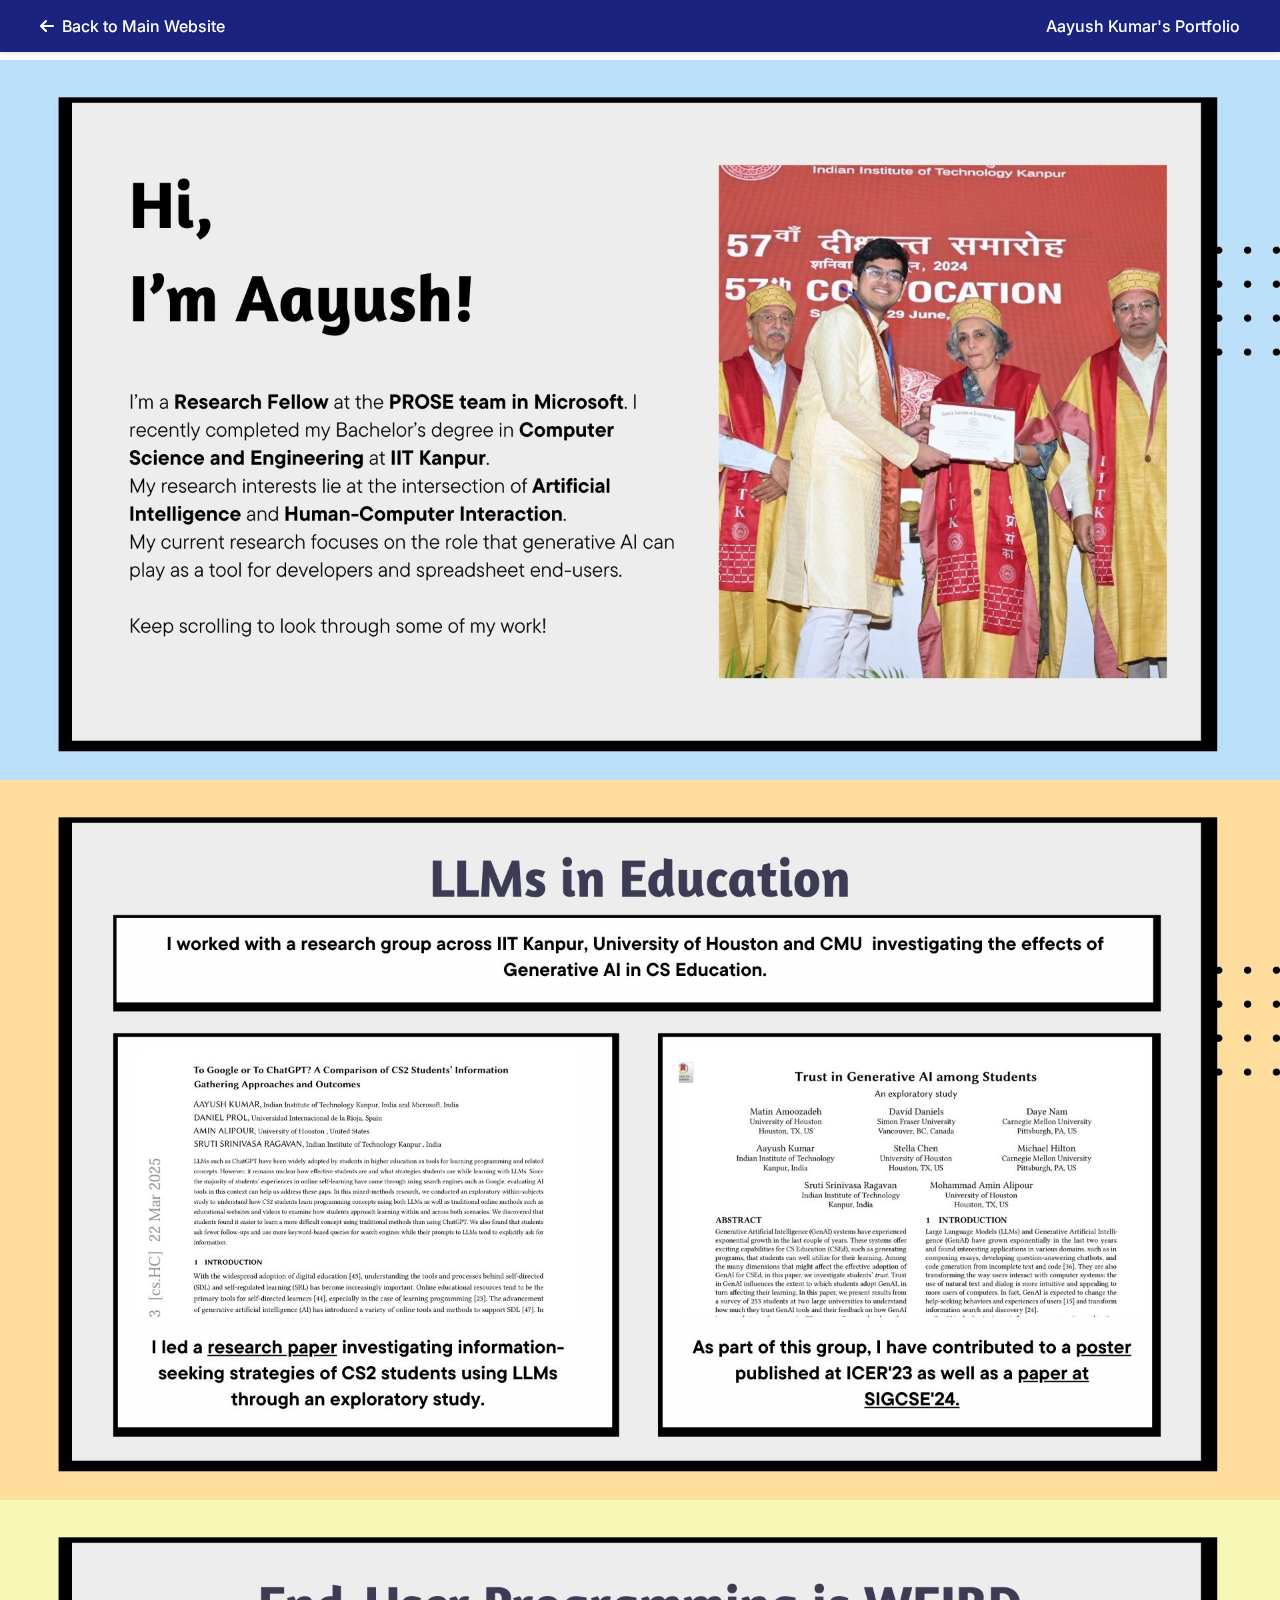
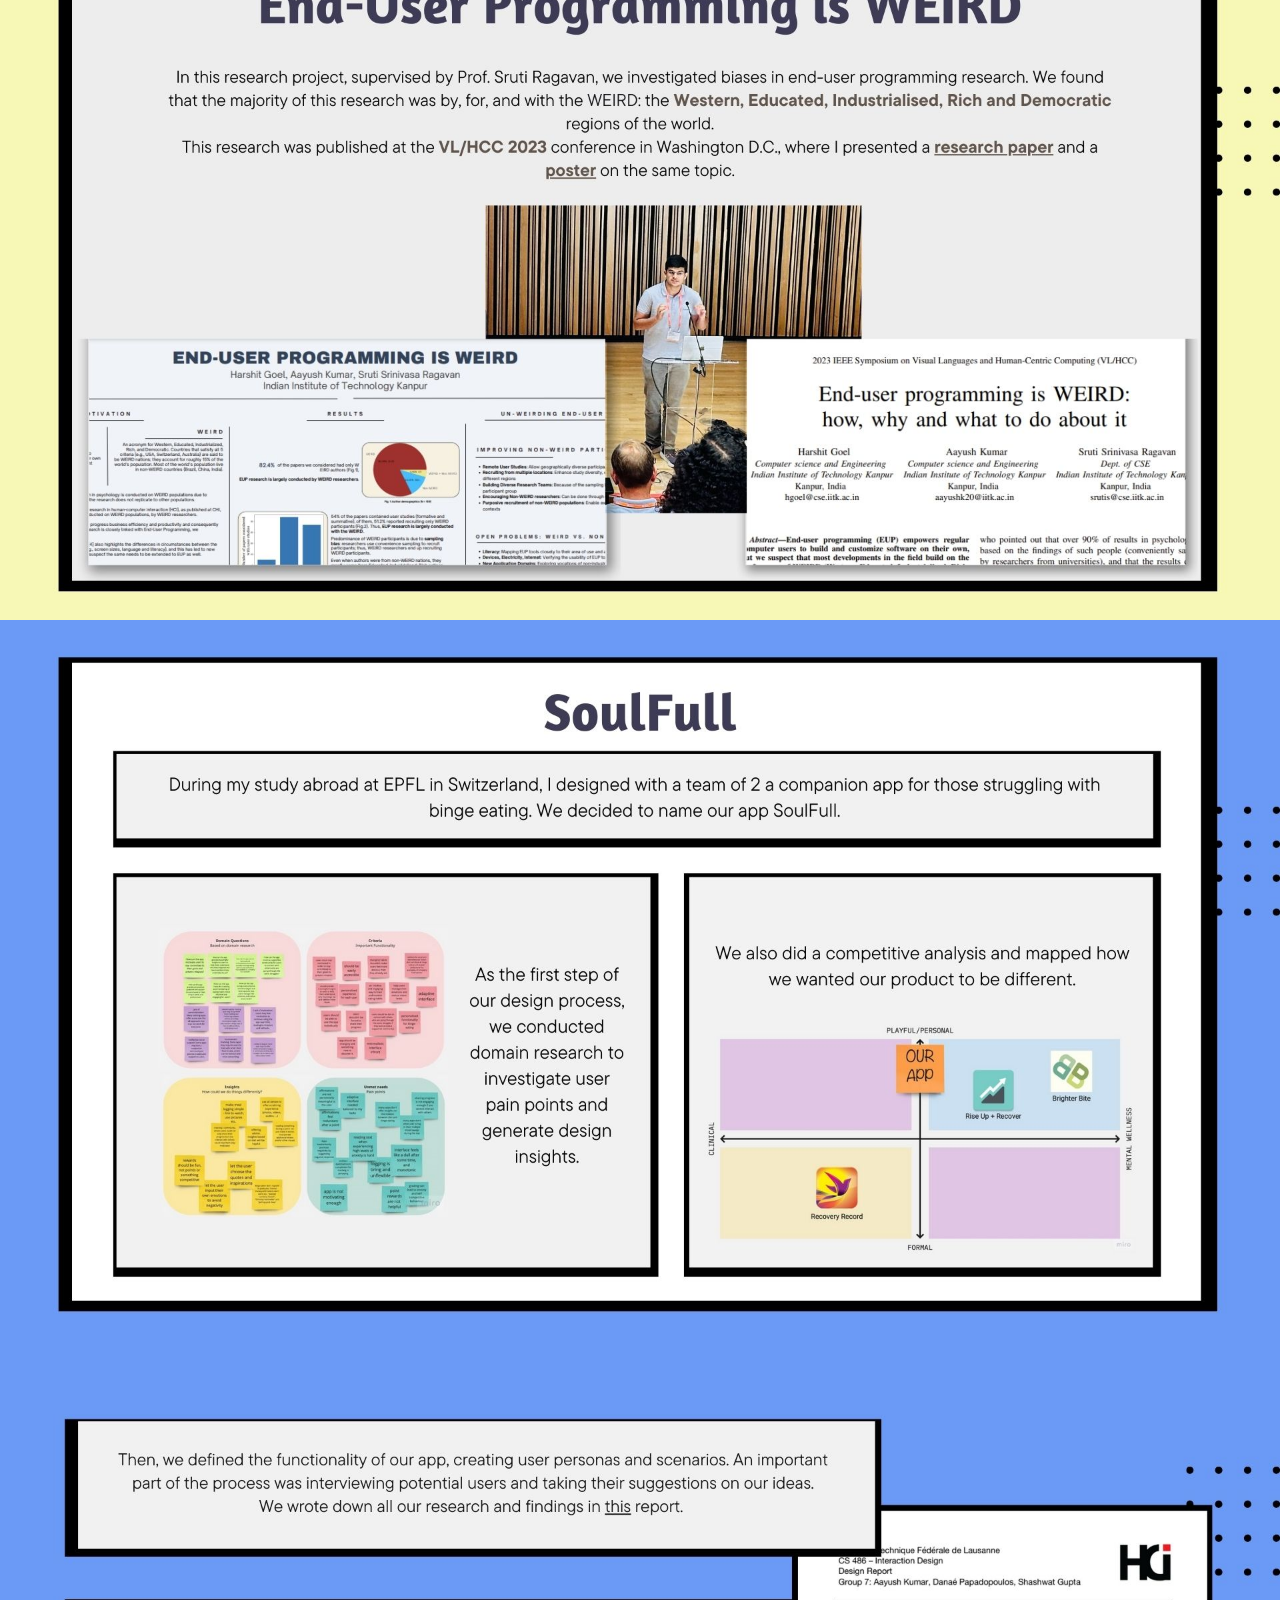
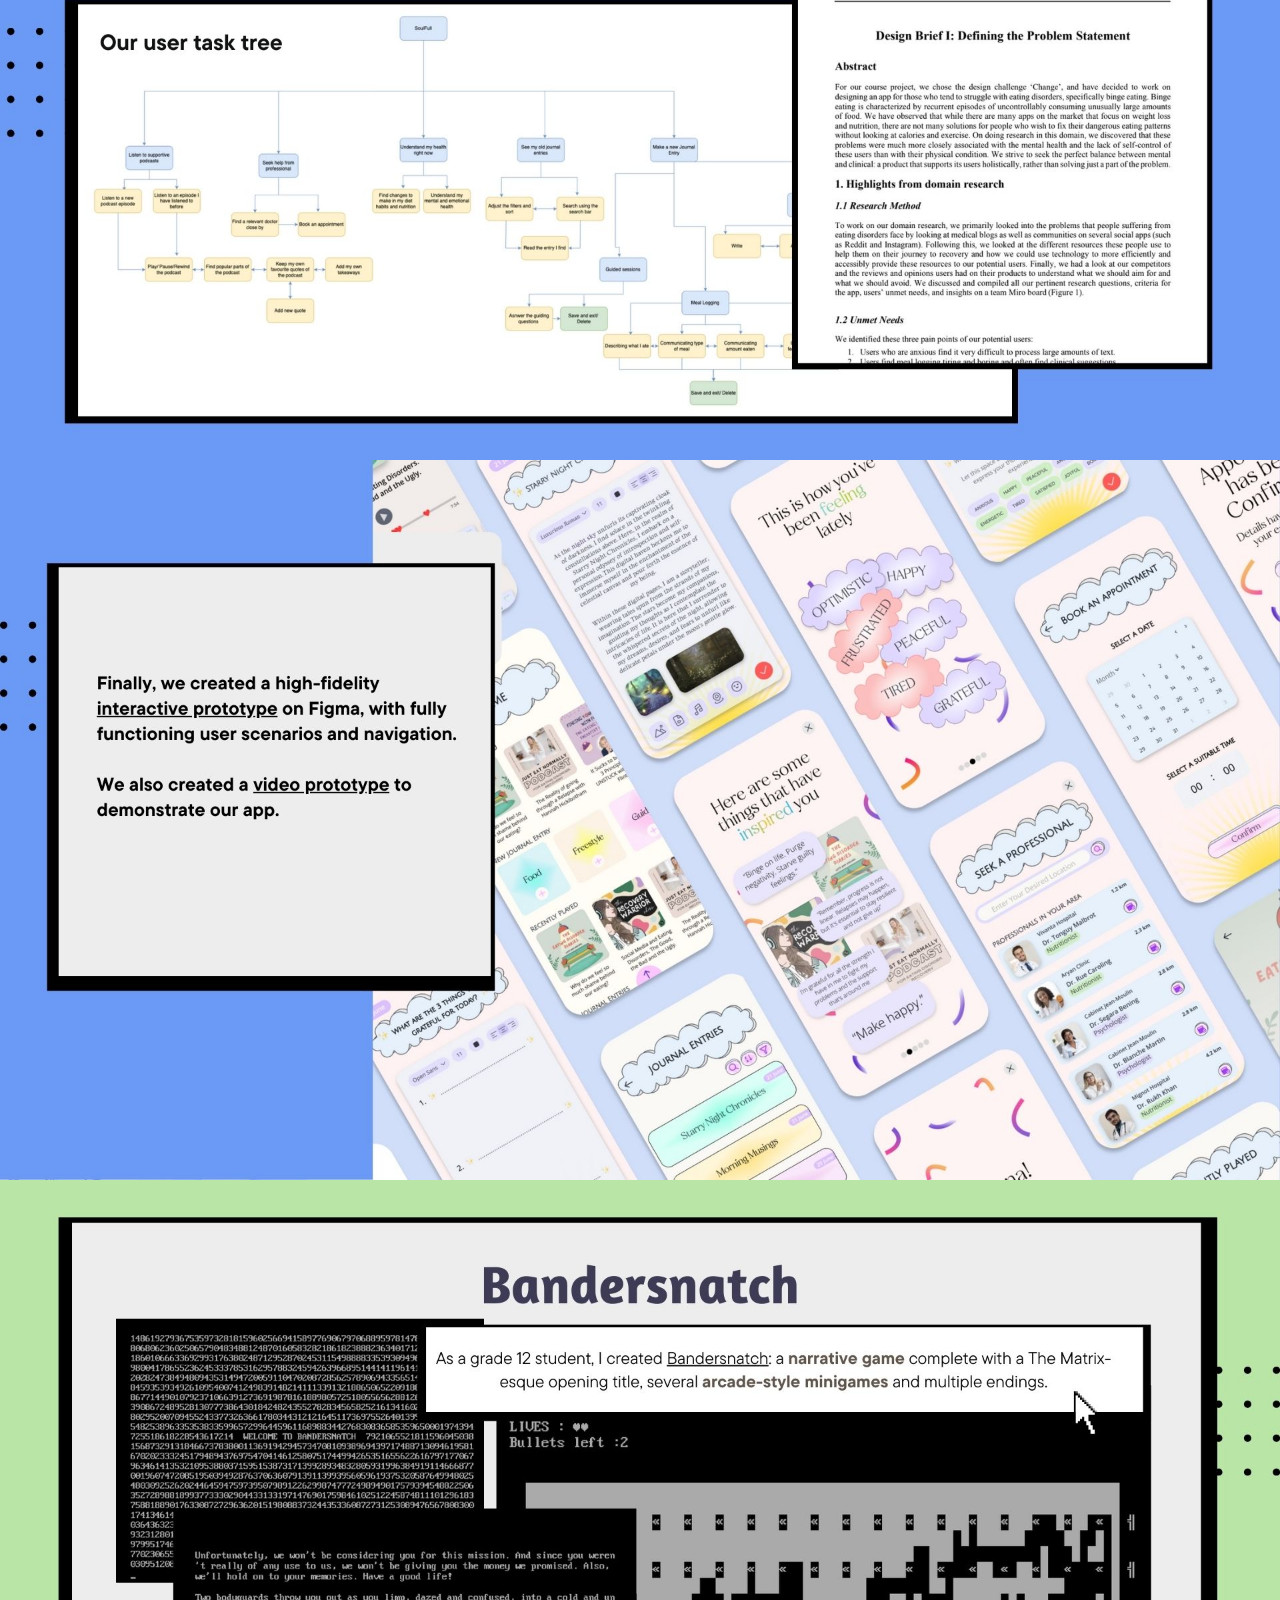
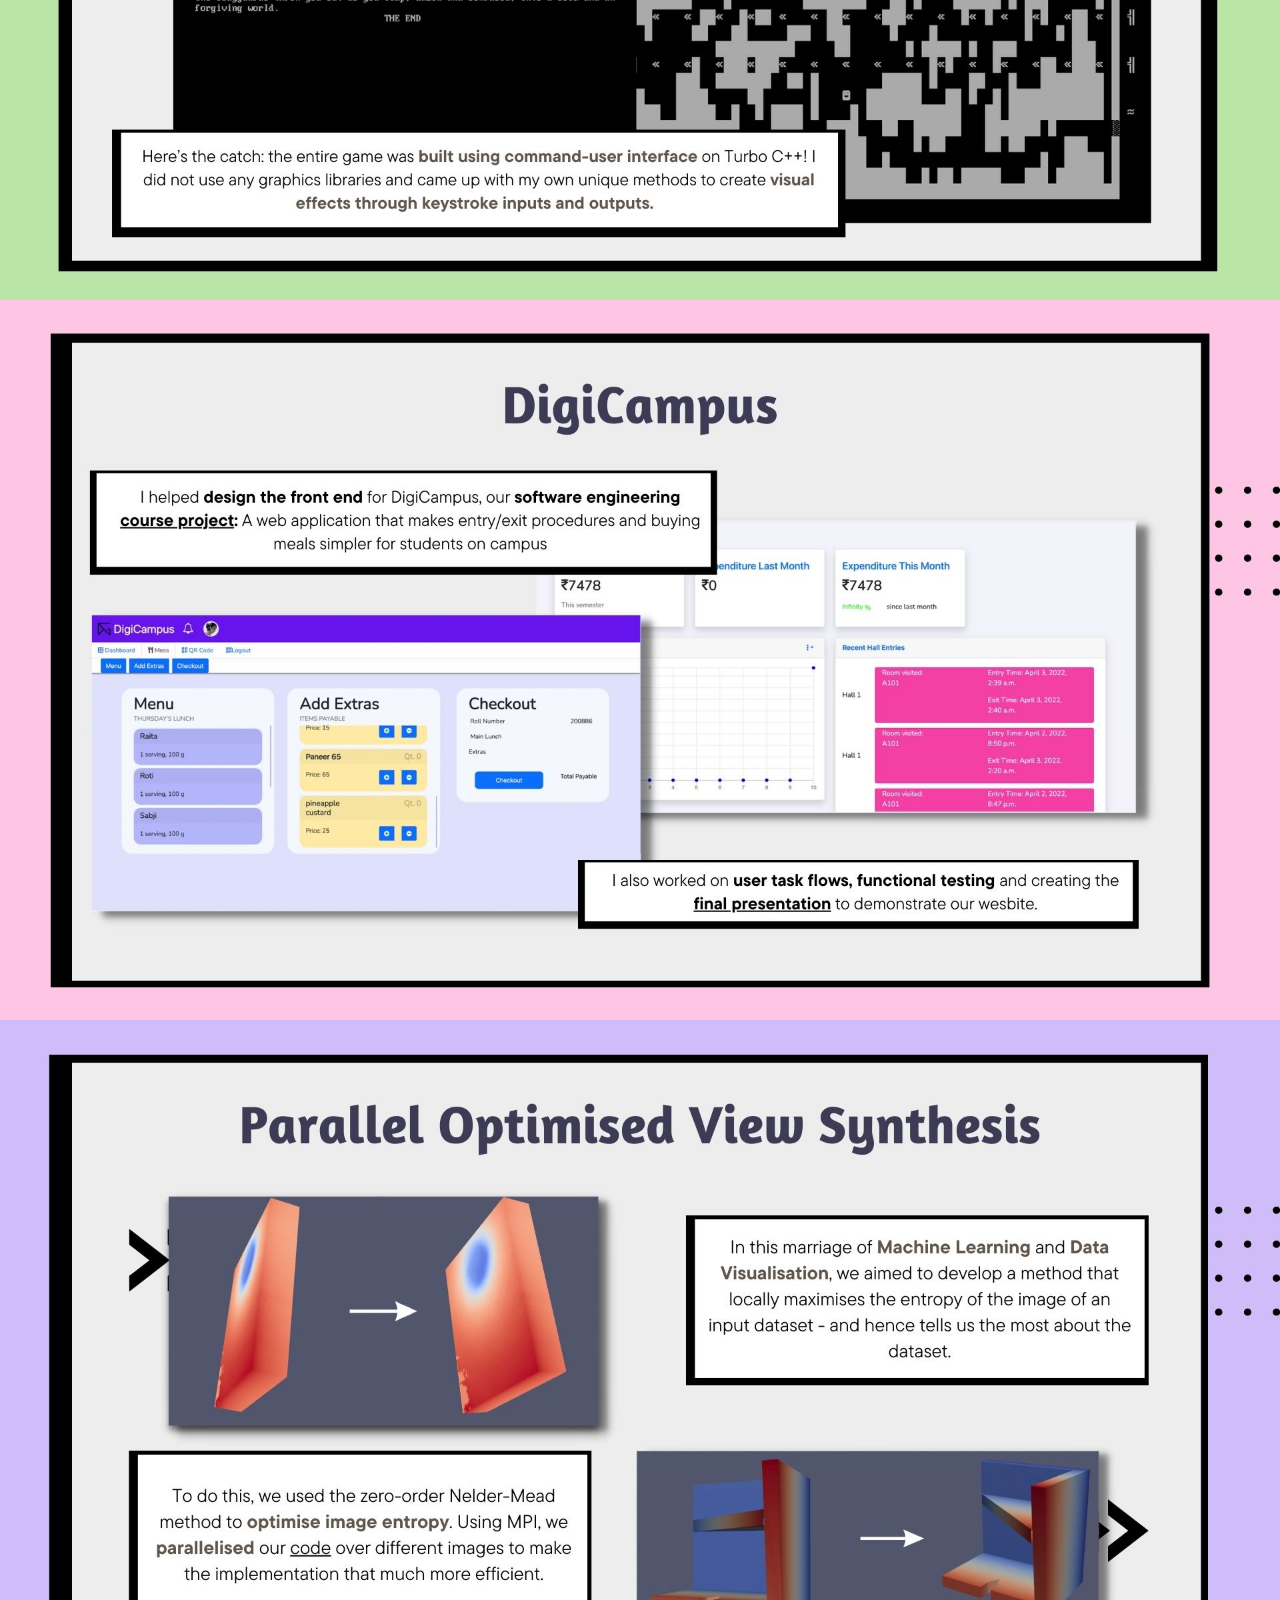
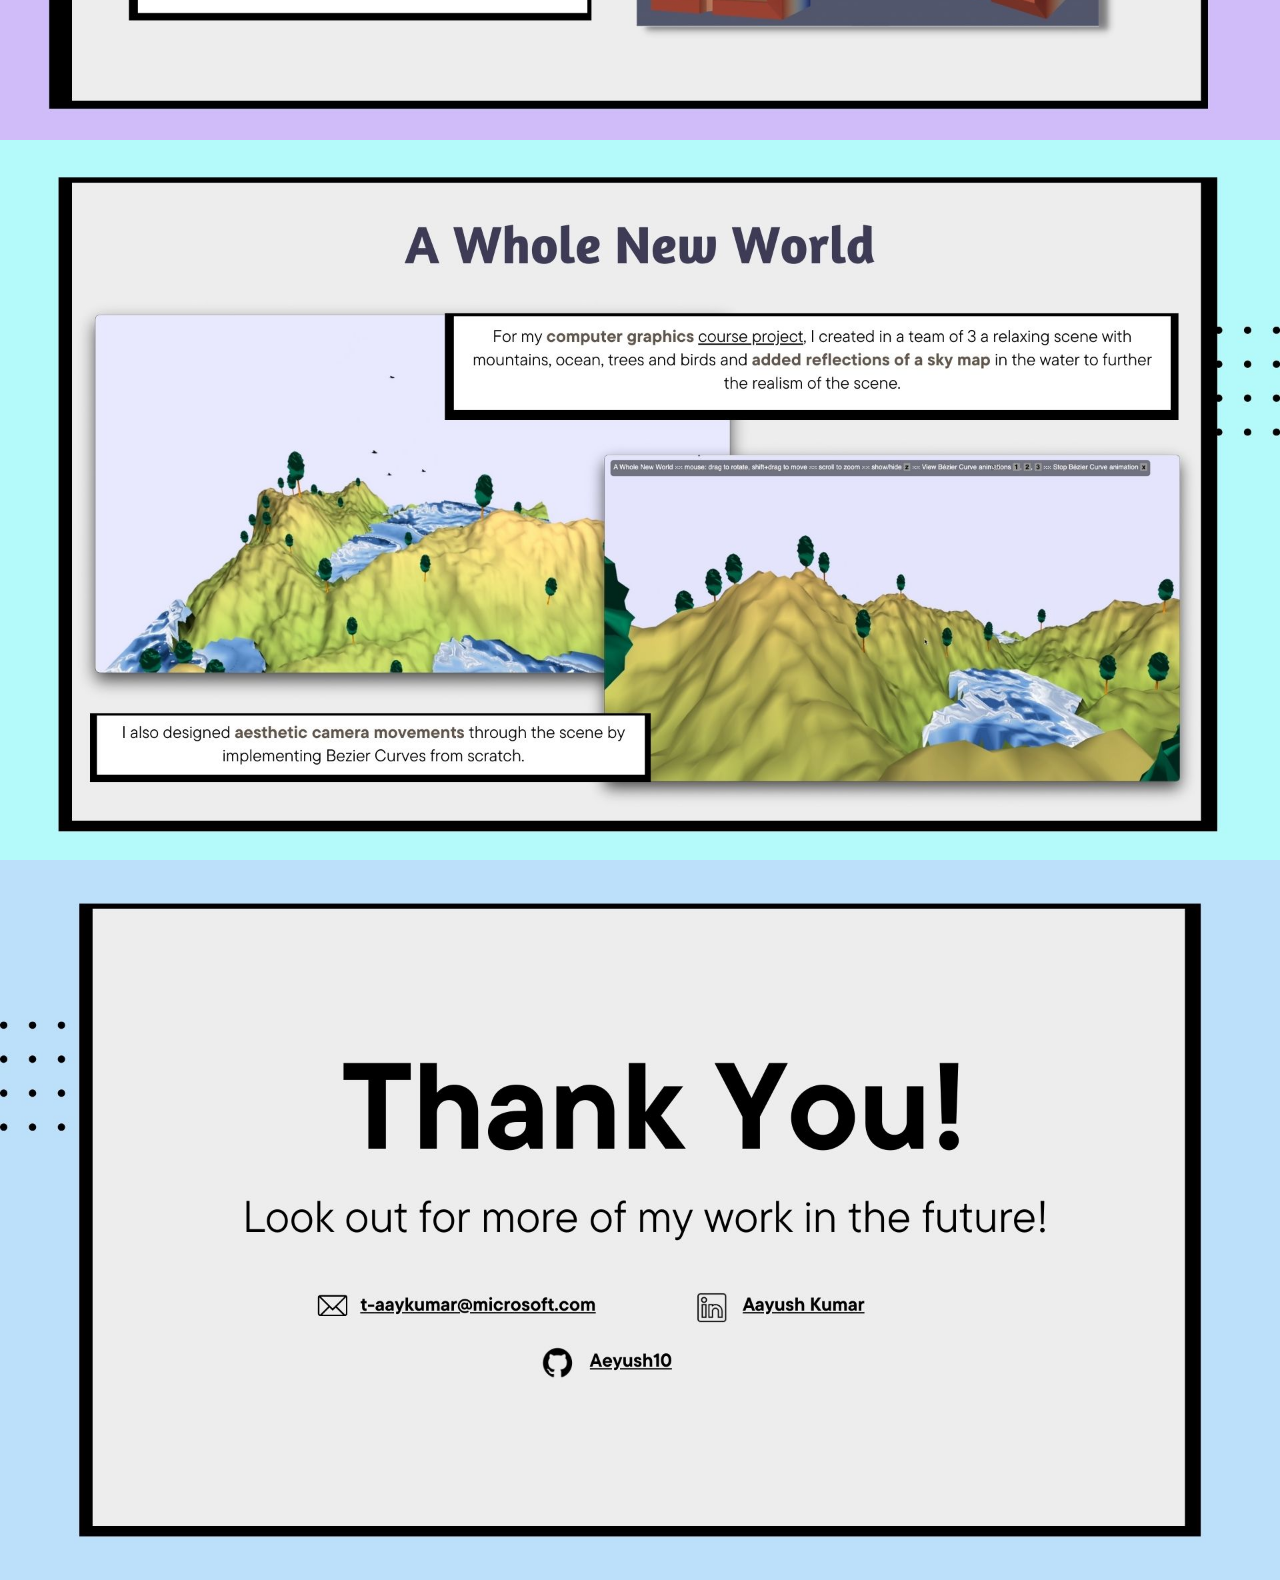
<file: portfolio.html>
<!DOCTYPE html>
<html lang="en">
<head>
    <meta charset="utf-8">
    <meta name="viewport" content="width=device-width, initial-scale=1">
    <title>Aayush Kumar's Portfolio</title>
    <link href="https://fonts.googleapis.com/css2?family=Inter:wght@300;400;500;600;700&display=swap" rel="stylesheet">
    <link href="https://cdnjs.cloudflare.com/ajax/libs/font-awesome/6.0.0/css/all.min.css" rel="stylesheet">
    <style>
        body {
            margin: 0;
            padding: 0;
            overflow: auto;
            font-family: 'Inter', sans-serif;
        }

        .header {
            background-color: #1a237e;
            color: white;
            padding: 1rem 0;
            position: fixed;
            top: 0;
            left: 0;
            right: 0;
            width: 100%;
            z-index: 1000;
            box-shadow: 0 2px 4px rgba(0,0,0,0.1);
        }

        .header-content {
            max-width: 1200px;
            margin: 0 auto;
            padding: 0 20px;
            display: flex;
            justify-content: space-between;
            align-items: center;
        }

        .back-button {
            color: white;
            text-decoration: none;
            font-weight: 500;
            display: inline-flex;
            align-items: center;
            gap: 0.5rem;
            transition: color 0.3s ease;
        }

        .header-title {
            color: white;
            font-size: 1rem;
            font-weight: 500;
            margin: 0;
            text-decoration: none;
            cursor: pointer;
            transition: color 0.3s ease;
        }

        .header-title:hover {
            color: #5c6bc0;
        }

        .back-button:hover {
            color: #5c6bc0;
        }

        .image-container {
            width: 100vw;
            height: 100vh;
            display: flex;
            flex-direction: column;
            margin-top: 60px; /* Add margin to prevent content from hiding behind the fixed header */
        }

        .pdf-image {
            width: 100%;
            height: auto;
        }

        .image-map {
            position: relative;
            top: 0;
            left: 0;
            width: 100%;
            height: auto;
            z-index: 1;
        }
    </style>
</head>

<body>
    <header class="header">
        <div class="header-content">
            <a href="index.html" class="back-button">
                <i class="fas fa-arrow-left"></i>
                Back to Main Website
            </a>
            <a href="#top" class="header-title">Aayush Kumar's Portfolio</a>
        </div>
    </header>

    <div class="image-container">
        <!-- Add an image for each PDF page -->
        <img class="pdf-image" src="Portfolio_new/1.jpg" alt="Page 1" usemap="#pdfMap">
        <img class="pdf-image" src="Portfolio_new/10.jpg" alt="Page 10" usemap="#pdfMap10">
        <map name="pdfMap10" class="image-map">
            <!-- Define areas with hyperlinks -->
            <area shape="rect" coords="1270,660,1340,680" href="https://dl.acm.org/doi/pdf/10.1145/3568812.3603469" id = 'link101'>
            <area shape="rect" coords="1230,695,1328,715" href="https://dl.acm.org/doi/abs/10.1145/3626252.3630842" id = 'link102'>
            <area shape="rect" coords="235,645,395,685" href="https://arxiv.org/abs/2501.11935" id = 'link103'>
        </map>
        <img class="pdf-image" src="Portfolio_new/5.jpg" alt="Page 5" usemap="#pdfMap5">
        <map name="pdfMap5" class="image-map">
            <!-- Define areas with hyperlinks -->
            <area shape="rect" coords="1100,280,1245,300" href="https://ieeexplore.ieee.org/stamp/stamp.jsp?tp=&arnumber=10305693&tag=1" id = 'link51'>
            <area shape="rect" coords="645,310,710,330" href="https://ieeexplore.ieee.org/stamp/stamp.jsp?tp=&arnumber=10305653" id = 'link52'>
        </map>
        <img class="pdf-image" src="Portfolio_new/2.jpg" alt="Page 2" usemap="#pdfMap">
        <img class="pdf-image" src="Portfolio_new/3.jpg" alt="Page 3" usemap="#pdfMap3">
        <map name="pdfMap3" class="image-map">
            <!-- Define areas with hyperlinks -->
            <area shape="rect" coords="715,190,750,210" href="https://drive.google.com/file/d/1J40FFn3kCr6U6YaODiXVgEhJ7iqnwHPp/view" alt="Link 1" id = 'link31'>
        </map>
        <img class="pdf-image" src="Portfolio_new/4.jpg" alt="Page 4" usemap="#pdfMap4">
        <map name="pdfMap4" class="image-map">
            <!-- Define areas with hyperlinks -->
            <area shape="rect" coords="115,280,325,300" href="https://www.figma.com/file/OLqV3BIDvyHij9iheE4esL/Prototype?type=design&node-id=0%3A1&mode=design&t=jSWIwOfQcpsytUo8-1" id = 'link41'>
            <area shape="rect" coords="300,370,460,390" href="https://drive.google.com/file/d/1iBy8jDA8vw6gesH5JB0ZOrdqjkuk_i3r/view" id = 'link42'>
        </map>
        <img class="pdf-image" src="Portfolio_new/6.jpg" alt="Page 6" usemap="#pdfMap6">
        <map name="pdfMap6" class="image-map">
            <!-- Define areas with hyperlinks -->
            <area shape="rect" coords="790,200,910,220" href="https://github.com/Aeyush10/Bandersnatch_for_fun" id = 'link61'>
        </map>
        <img class="pdf-image" src="Portfolio_new/7.jpg" alt="Page 7" usemap="#pdfMap7">
        <map name="pdfMap7" class="image-map">
            <!-- Define areas with hyperlinks -->
            <area shape="rect" coords="140,247,277,270" href="https://github.com/Aeyush10/CS253_Project" id = 'link71'>
            <area shape="rect" coords="820,703,980,726" href="https://www.canva.com/design/DAE86MCaCZg/9_-WGc0AUfV7DAjgmyvPZg/edit?utm_content=DAE86MCaCZg&utm_campaign=designshare&utm_medium=link2&utm_source=sharebutton" id = 'link72'>
        </map>
        <img class="pdf-image" src="Portfolio_new/8.jpg" alt="Page 8" usemap="#pdfMap8">
        <map name="pdfMap8" class="image-map">
            <!-- Define areas with hyperlinks -->
            <area shape="rect" coords="340,612,390,635" href="https://github.com/PrateekSogra/CS677-Parallel-optimised-View-Synthesis" id = 'link81'>
        </map>
        <img class="pdf-image" src="Portfolio_new/9.jpg" alt="Page 9" usemap="#pdfMap9">
        <map name="pdfMap9" class="image-map">
            <!-- Define areas with hyperlinks -->
            <area shape="rect" coords="820,221,950,244" href="https://github.com/Aeyush10/CS341_Graphics_Project" id = 'link91'>
        </map>
        <img class="pdf-image" src="Portfolio_new/11.jpg" alt="Page 11" usemap="#pdfMap11">
        <map name="pdfMap11" class="image-map">
            <!-- Define areas with hyperlinks -->
            <area shape="rect" coords="360,520,690,540" href="mailto:t-aaykumar@microsoft.com" id = 'link111'>
            <area shape="rect" coords="885,520,1030,540" href="https://www.linkedin.com/in/aayush-kumar-05a990213/" id = 'link112'>
            <area shape="rect" coords="640,570,790,600" href="https://github.com/Aeyush10" id = 'link113'>
        </map>
    </div>

    <script>
        function adjustCoordinates(id, originalCoords) {
            const viewportWidth = window.innerWidth;
    
            // Calculate new coordinates based on the percentage of viewport width
            const newCoordinates = {
                x1: (originalCoords.x1 / 1512) * viewportWidth,
                y1: (originalCoords.y1 / 1512) * viewportWidth,
                x2: (originalCoords.x2 / 1512) * viewportWidth,
                y2: (originalCoords.y2 / 1512) * viewportWidth,
            };
    
            // Apply new coordinates to the area element
            const linkElement = document.getElementById(id);
            linkElement.coords = `${newCoordinates.x1},${newCoordinates.y1},${newCoordinates.x2},${newCoordinates.y2}`;
        }
    
        // Adjust coordinates on page load and resize
        window.addEventListener('load', function() {
            adjustCoordinates('link31', { x1: 715, y1: 190, x2: 750, y2: 210 });
            adjustCoordinates('link41', { x1: 115, y1: 280, x2: 325, y2: 300 });
            adjustCoordinates('link42', { x1: 300, y1: 370, x2: 460, y2: 390 });
            adjustCoordinates('link51', { x1: 1100, y1: 280, x2: 1245, y2: 300 });
            adjustCoordinates('link52', { x1: 645, y1: 310, x2: 710, y2: 330 });
            adjustCoordinates('link61', { x1: 790, y1: 200, x2: 910, y2: 220 });
            adjustCoordinates('link71', { x1: 140, y1: 247, x2: 277, y2: 270 });
            adjustCoordinates('link72', { x1: 820, y1: 703, x2: 980, y2: 726 });
            adjustCoordinates('link81', { x1: 340, y1: 612, x2: 390, y2: 635 });
            adjustCoordinates('link91', { x1: 820, y1: 221, x2: 950, y2: 244 });
            adjustCoordinates('link101', { x1: 1270, y1: 660, x2: 1340, y2: 680 });
            adjustCoordinates('link102', { x1: 1230, y1: 695, x2: 1328, y2: 715 });
            adjustCoordinates('link103', { x1: 235, y1: 645, x2: 395, y2: 685 });
            adjustCoordinates('link111', { x1: 360, y1: 520, x2: 690, y2: 540 });
            adjustCoordinates('link112', { x1: 885, y1: 520, x2: 1030, y2: 540 });
            adjustCoordinates('link113', { x1: 640, y1: 570, x2: 790, y2: 600 });
        });

        window.addEventListener('resize', function() {
            adjustCoordinates('link31', { x1: 715, y1: 190, x2: 750, y2: 210 });
            adjustCoordinates('link41', { x1: 115, y1: 280, x2: 325, y2: 300 });
            adjustCoordinates('link42', { x1: 300, y1: 370, x2: 460, y2: 390 });
            adjustCoordinates('link51', { x1: 1100, y1: 280, x2: 1245, y2: 300 });
            adjustCoordinates('link52', { x1: 645, y1: 310, x2: 710, y2: 330 });
            adjustCoordinates('link61', { x1: 790, y1: 200, x2: 910, y2: 220 });
            adjustCoordinates('link71', { x1: 140, y1: 247, x2: 277, y2: 270 });
            adjustCoordinates('link72', { x1: 820, y1: 703, x2: 980, y2: 726 });
            adjustCoordinates('link81', { x1: 340, y1: 612, x2: 390, y2: 635 });
            adjustCoordinates('link91', { x1: 820, y1: 221, x2: 950, y2: 244 });
            adjustCoordinates('link101', { x1: 1270, y1: 660, x2: 1340, y2: 680 });
            adjustCoordinates('link102', { x1: 1230, y1: 695, x2: 1328, y2: 715 });
            adjustCoordinates('link103', { x1: 235, y1: 645, x2: 395, y2: 685 });
            adjustCoordinates('link111', { x1: 360, y1: 520, x2: 690, y2: 540 });
            adjustCoordinates('link112', { x1: 885, y1: 520, x2: 1030, y2: 540 });
            adjustCoordinates('link113', { x1: 640, y1: 570, x2: 790, y2: 600 });
        });
    </script>
</body>
</html>
</file>
